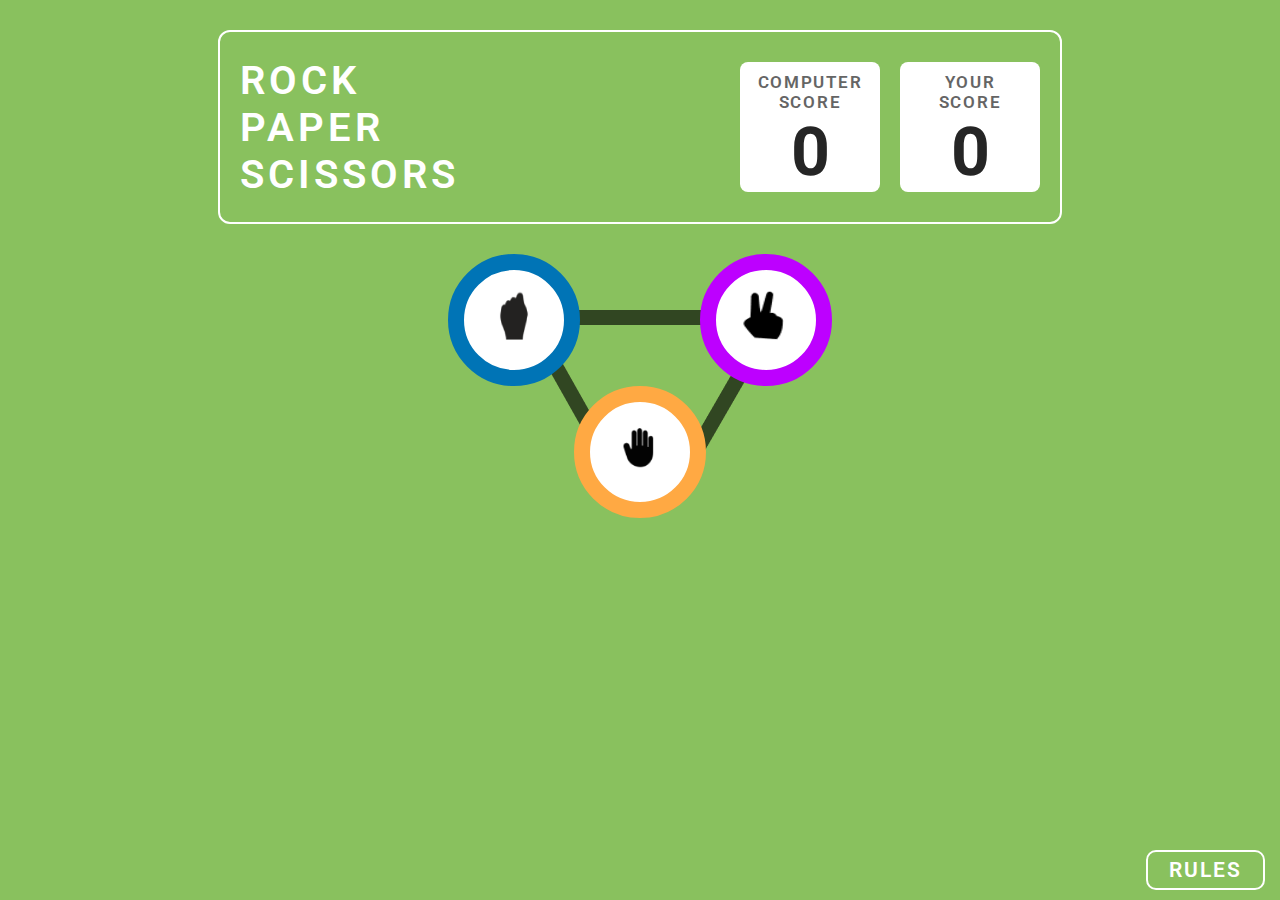
<file: index.html>
<!DOCTYPE html>
<html lang="en">
<head>
    <meta charset="UTF-8">
    <meta name="viewport" content="width=device-width, initial-scale=1.0">
    <title>Game</title>
    <link rel="stylesheet" href="./style.css">
</head>

<body>
    <main>
        <section class="score-cards">
            <h1 class="game-header">ROCK<br> PAPER <br>SCISSORS</h1>
            <div id="score-box">
                <div class="scorer-name">COMPUTER SCORE<span class="computer-score">0</span></div>
                <div class="scorer-name">YOUR<br> SCORE<span class="your-score">0</span></div>
            </div>
        </section>
        <section class="winning-template">
            <div class="selection-button">
                <div class="rock" onclick="chooseRock()"><img src="./assets/rock.png" alt="rock-logo" class="game-tool-logo"></div>
                <div class="scissor" onclick="chooseScissor()"><img src="./assets/scissor.png" alt="scissor-logo" class="game-tool-logo"></div>
            </div>
            <img src="./assets/Line 1.png" alt="line1" class="line1">
            <img src="./assets/Line 2.png" alt="line2" class="line2">
            <img src="./assets/Line 3.png" alt="line3" class="line3">
            <div class="paper" onclick="choosePaper()"><img src="./assets/paper.png" alt="paper-logo" class="game-tool-logo"></div>
        </section>
    </main>
    <div class="rule-next-button">
        <button id="open-rule-button" onclick="showRules()">RULES</button>
        <button class="next-button" onclick="proceedToCelebration()">NEXT</button>
    </div>
    <div id="game-rule">
        <h1 class="rule-header">Game Rules</h1>
        <ul class="rule-list">
            <li>Rock beats scissors, scissors beat paper, and paper beats rock.</li>
            <li>Agree ahead of time whether you'll count off “rock, paper, scissors, shoot” or just “rock, paper, scissors.”</li>
            <li>Use rock, paper, scissors to settle minor decisions or simply play to pass the time</li>
            <li>If both players lay down the same hand, each player lays down another hand</li>
        </ul>
        <button id="close-rule-button" onclick="hideRules()"><img src="./assets/X.png" alt="close-rule-logo" class="close-rule-logo"></button>
    </div>
    <script src="./script.js"></script>
</body>

</html>
</file>
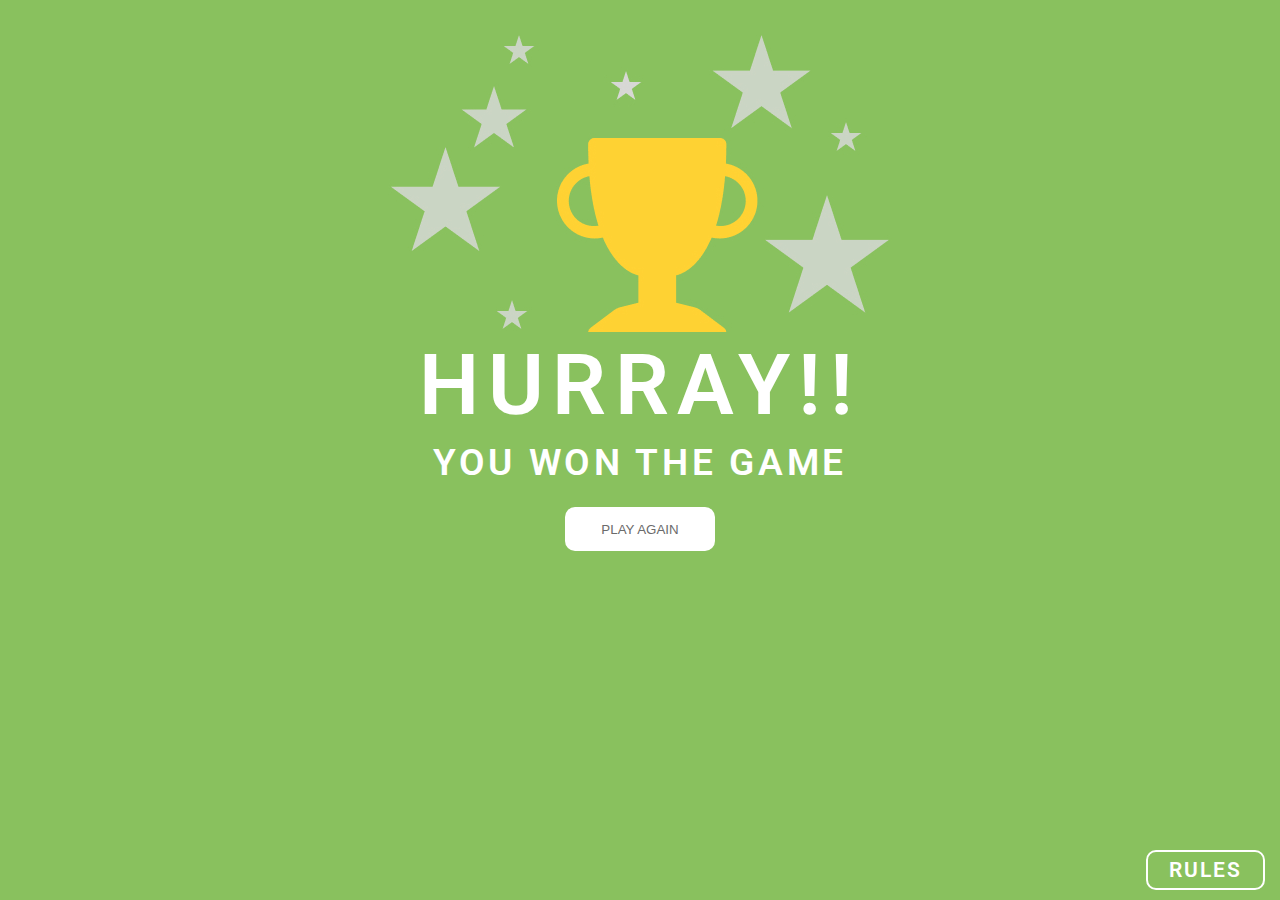
<file: celebration.html>
<!DOCTYPE html>
<html lang="en">

<head>
    <meta charset="UTF-8">
    <meta name="viewport" content="width=device-width, initial-scale=1.0">
    <title>you-win</title>
    <link rel="stylesheet" href="./style.css">
</head>

<body>
    <main>
        <img src="./assets/winning.jpg" alt="winning-celebration-logo" class="winning-img">
        <h1 class="winning-title1">HURRAY!!</h1>
        <h5 class="winning-title2">YOU WON THE GAME</h5>
        <button class="play-again" onclick="startNewGame()">PLAY AGAIN</button>
    </main>
    <div class="rule-next-button">
        <button id="open-rule-button" onclick="showRules()">RULES</button>
    </div>
    <div id="game-rule">
        <h1 class="rule-header">Game Rules</h1>
        <ul class="rule-list">
            <li>Rock beats scissors, scissors beat paper, and paper beats rock.</li>
            <li>Agree ahead of time whether you'll count off “rock, paper, scissors, shoot” or just “rock, paper,
                scissors.”</li>
            <li>Use rock, paper, scissors to settle minor decisions or simply play to pass the time</li>
            <li>If both players lay down the same hand, each player lays down another hand</li>
        </ul>
        <button id="close-rule-button" onclick="hideRules()"><img src="./assets/X.png" alt="close-rule-logo"
                class="close-rule-logo"></button>
    </div>
    <script src="./script.js"></script>
</body>

</html>
</file>
<file: style.css>
@import url('https://fonts.googleapis.com/css2?family=Roboto&display=swap');

* {
    margin: 0;
    padding: 0;
    background-color: #89C15E;
}

main {
    display: flex;
    flex-direction: column;
    align-items: center;
    justify-content: space-between;
}

.score-cards {
    width: 800px;
    height: 150px;
    margin: 30px;
    padding: 20px;
    border-radius: 12px;
    border: 2px solid rgba(255, 255, 255, 1);
    display: flex;
    justify-content: space-between;
    align-items: center;
}

.game-header {
    font-family: Roboto;
    font-size: 40px;
    font-weight: 600;
    line-height: 47px;
    letter-spacing: 0.1em;
    text-align: left;
    color: rgba(255, 255, 255, 1);
}

#score-box {
    display: flex;
}

.scorer-name {
    width: 120px;
    height: 110px;
    padding: 10px;
    background-color: rgba(255, 255, 255, 1);
    border-radius: 8px;
    font-family: Roboto;
    font-size: 17px;
    font-weight: 600;
    line-height: 20px;
    letter-spacing: 0.1em;
    color: rgba(101, 101, 101, 1);
    display: flex;
    flex-direction: column;
    justify-content: space-between;
    text-align: center;
    margin-left: 20px;
}

.computer-score {
    display: block;
    background-color: rgba(255, 255, 255, 1);
    font-family: Roboto;
    font-size: 68px;
    font-weight: 700;
    line-height: 80px;
    letter-spacing: 0em;
    text-align: center;
    color: rgba(37, 37, 37, 1);
}

.your-score {
    display: block;
    background-color: rgba(255, 255, 255, 1);
    font-family: Roboto;
    font-size: 68px;
    font-weight: 700;
    line-height: 80px;
    letter-spacing: 0em;
    text-align: center;
    color: rgba(37, 37, 37, 1);
}

/* button desgin */
.winning-template {
    width: 30%;
    /* width=40% */
    display: flex;
    flex-direction: column;
    /* flex-direction: row; */
    align-items: center;
    justify-content: space-between;
}

.winlose {
    display: flex;
    flex-direction: column;
    align-items: center;
    justify-content: flex-end;
    font-family: Roboto;
    font-size: 25px;
    font-weight: 800;
    line-height: 40px;
    letter-spacing: 0.15em;
    text-align: center;
    color: rgba(255, 255, 255, 1);
    margin-bottom: -25px;
}

.winlose>p {
    background-color: transparent;
}

.changing-text {
    position: relative;
    top: 70px;
}

.constant-winning-text {
    font-size: 18px;
    font-weight: 700;
    letter-spacing: 0.05em;
    margin-bottom: 0;
    position: relative;
    top: 20px;
}

.choosen-option-text {
    background-color: transparent;
    color: rgba(255, 255, 255, 1);
    font-family: Roboto;
    font-size: 14px;
    font-weight: 600;
    line-height: 20px;
    letter-spacing: 0.1em;
    text-align: center;
    margin-bottom: 15px;
}

.circle1 {
    width: 240px;
    height: 240px;
    border-radius: 50%;
}

.circle2 {
    width: 210px;
    height: 210px;
    border-radius: 50%;
    display: flex;
    flex-direction: column;
    align-items: center;
    position: relative;
    top: 15px;
    left: 15px;
}

.choosen-option-logo {
    display: flex;
    flex-direction: column;
    justify-content: center;
    align-items: center;
    width: 180px;
    height: 180px;
    border-radius: 50%;
    position: relative;
    bottom: 17px;
}


/* normal css
 */
.selection-button {
    width: 100%;
    display: flex;
    flex-direction: row;
    justify-content: space-between;
}

.rock {
    width: 100px;
    height: 100px;
    border-radius: 50%;
    background-color: white;
    border: 16px solid rgba(0, 116, 182, 1);
    cursor: pointer;
    transition: 1s;
    z-index: 1;
}



.scissor {
    width: 100px;
    height: 100px;
    border-radius: 50%;
    background-color: white;
    border: 16px solid rgba(189, 0, 255, 1);
    cursor: pointer;
    z-index: 1;
}

.paper {
    width: 100px;
    height: 100px;
    border-radius: 50%;
    background-color: white;
    border: 16px solid  rgba(255, 169, 67, 1);
    cursor: pointer;
    /* margin-top: 35px; */
    z-index: 1;
}

.line1 {
    position: absolute;
    top: 310px;
    background-color: transparent;
    overflow: auto;
}

.line2 {
    position: absolute;
    top: 365px;
    right: 530px;
    background-color: transparent;

}

.line3 {
    position: absolute;
    top: 360px;
    background-color: transparent;
    right: 665px;
}

.game-tool-logo {
    background-color: transparent;
    width: 50px;
    height: 50px;
    position: relative;
    top: 20px;
    left: 25px;
    transition: 1s;
}

.game-tool-logo:hover {
    transform: scale(1.5);
}

/* rule-css */
.rule-next-button {
    position: absolute;
    bottom: 10px;
    right: 5px;
    display: flex;
    flex-direction: row;
}

#open-rule-button {
    margin-right: 10px;
    border: 2px solid rgba(255, 255, 255, 1);
    width: 119px;
    height: 40px;
    border-radius: 10px;
    color: white;
    font-family: Roboto;
    font-size: 21px;
    font-weight: 600;
    line-height: 25px;
    letter-spacing: 0.1em;
    text-align: center;
    cursor: pointer;
}

#game-rule {
    width: 230px;
    height: 280px;
    border: 7px solid rgba(255, 255, 255, 1);
    border-radius: 12px;
    background: rgba(0, 68, 41, 1);
    color: rgba(255, 255, 255, 1);
    padding: 5px;
    float: right;
    position: absolute;
    right: 0px;
    top: 240px;
    right: 20px;
    display: none;
}

.rule-header {
    background: rgba(0, 68, 41, 1);
    text-align: center;
    font-family: Roboto;
    font-size: 29px;
    font-weight: 500;
    line-height: 34px;
    letter-spacing: 0em;
    margin: 15px 0px;
}

ul {
    list-style-image: url(./assets/list-square.png);
    margin-left: 18px;
    display: flex;
    flex-direction: column;
    justify-content: space-between;
    background-color: rgba(0, 68, 41, 1);
}

.rule-list>li {
    background-color: rgba(0, 68, 41, 1);
    text-align: left;
    color: rgba(255, 255, 255, 1);
    font-family: Roboto;
    font-size: 11px;
    font-weight: 400;
    line-height: 15px;
    letter-spacing: 0em;
    margin-right: 5px;
}

li {
    margin: 10px 0px;
}

li:first-child {
    margin-bottom: 10px;
    margin-top: 0px;
}

li:last-child {
    margin-bottom: 0;
}

#close-rule-button {
    width: 50px;
    height: 50px;
    border: 5px solid rgba(255, 255, 255, 1);
    border-radius: 50%;
    background-color: red;
    position: relative;
    left: 210px;
    bottom: 300px;
    cursor: pointer;
}

.close-rule-logo {
    background-color: red;
}

.next-button {
    border: 2px solid rgba(255, 255, 255, 1);
    width: 119px;
    height: 40px;
    border-radius: 10px;
    color: white;
    font-family: Roboto;
    font-size: 21px;
    font-weight: 600;
    line-height: 25px;
    letter-spacing: 0.1em;
    text-align: center;
    cursor: pointer;
    display: none;
}

.next-button>a {
    text-decoration: none;
    color: rgba(255, 255, 255, 1);
}


/* celebration page CSS */
.winning-img {
    margin-top: 35px;
}

.winning-title1 {
    font-family: Roboto;
    font-size: 85px;
    font-weight: 600;
    line-height: 107px;
    letter-spacing: 0.1em;
    text-align: center;
    color: rgba(255, 255, 255, 1);
}

.winning-title2 {
    font-family: Roboto;
    font-size: 37px;
    font-weight: 600;
    line-height: 48px;
    letter-spacing: 0.1em;
    text-align: center;
    color: rgba(255, 255, 255, 1);
}

.play-again {
    width: 150px;
    height: 44px;
    background: rgba(255, 255, 255, 1);
    border-radius: 10px;
    border: none;
    margin-top: 20px;
    margin-bottom: 0px;
    color: rgba(107, 107, 107, 1);
    cursor: pointer;
}
</file>
